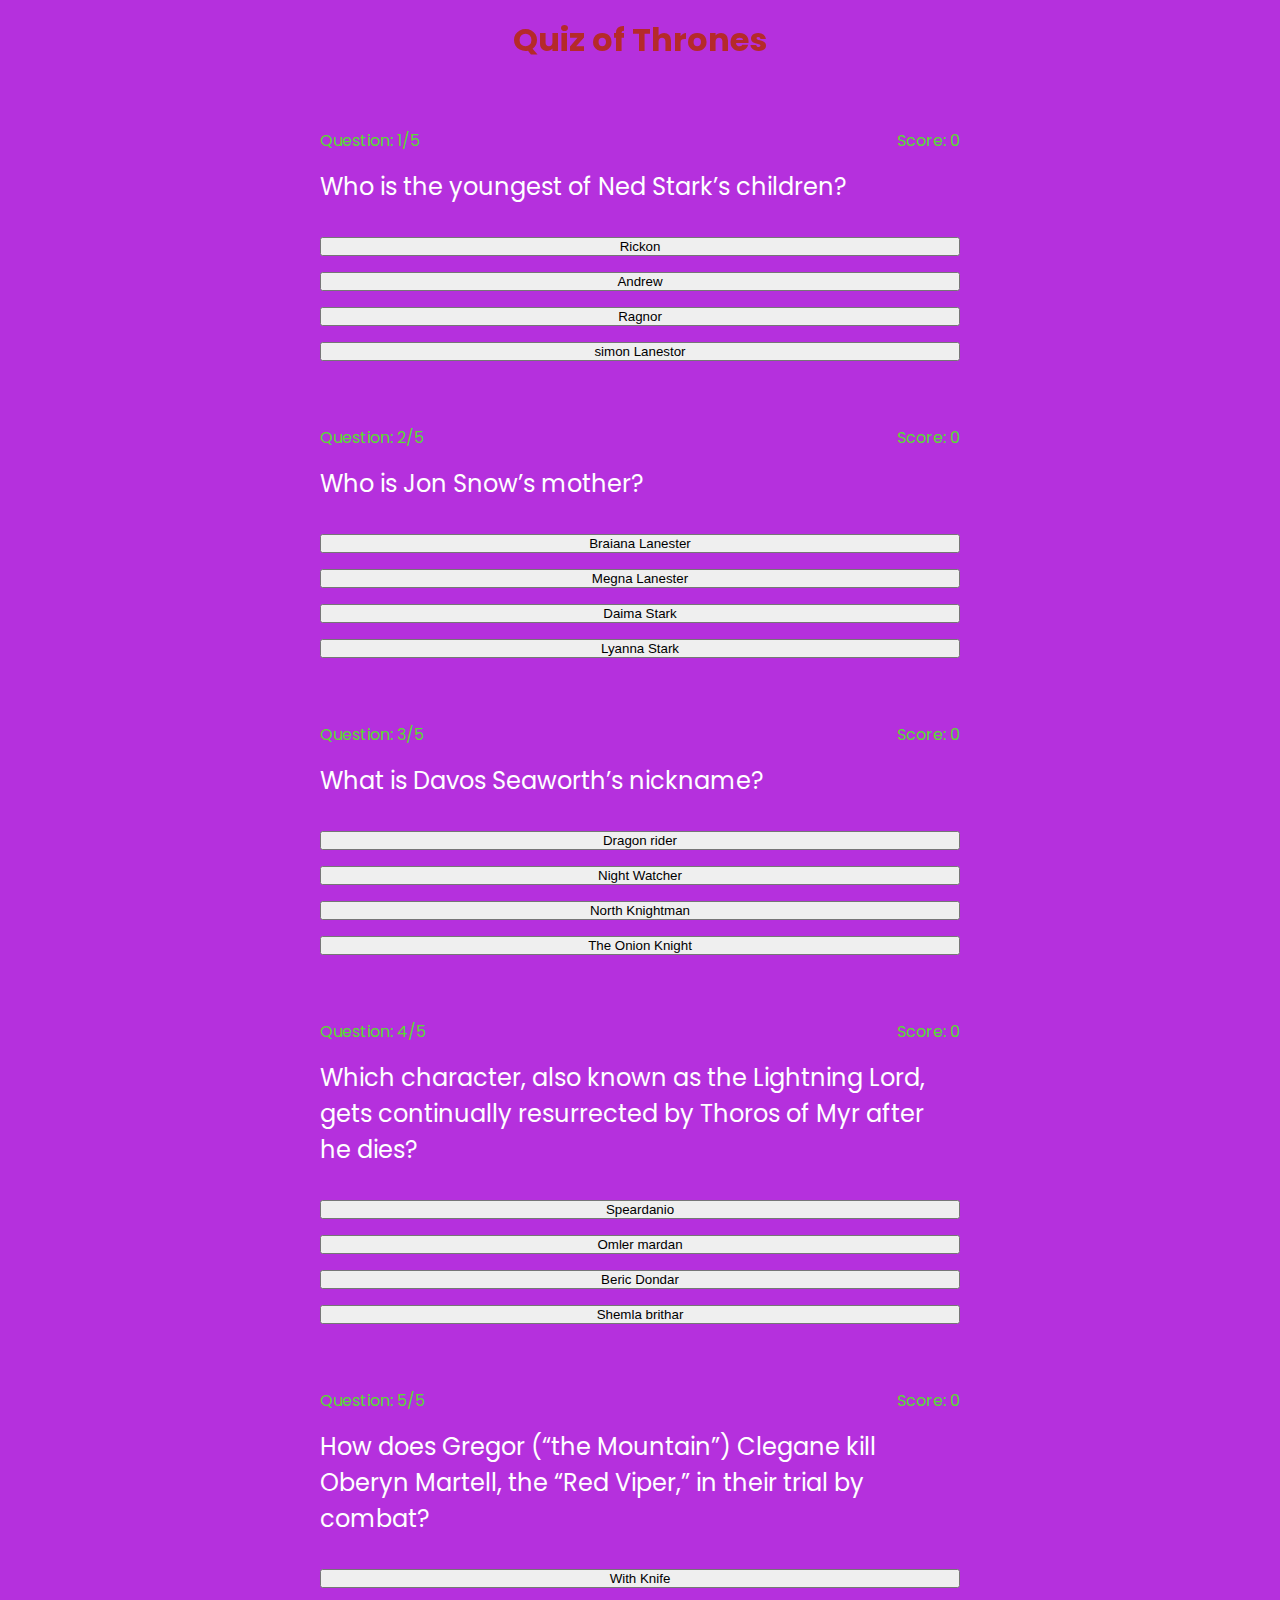
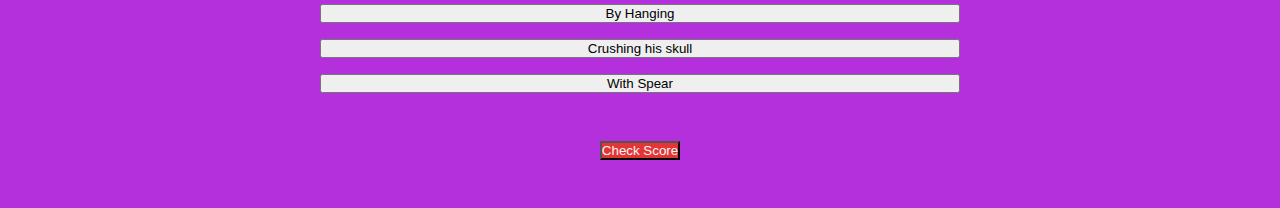
<file: questions.html>
<!DOCTYPE html>
<html lang="en">
<head>
    <meta charset="UTF-8">
    <meta http-equiv="X-UA-Compatible" content="IE=edge">
    <meta name="viewport" content="width=device-width, initial-scale=1.0">
    <link rel="preconnect" href="https://fonts.googleapis.com">
    <link rel="preconnect" href="https://fonts.gstatic.com" crossorigin>
    <link href="https://fonts.googleapis.com/css2?family=Poppins&display=swap" rel="stylesheet">
    <link rel="stylesheet" href="https://ragaui.netlify.app/Components.css" />
    <link rel="stylesheet" href="questions.css" />
    <title>Document</title>
</head>
<body>
    <main class="questions-main-container">
        <h1 class="questions-title">Quiz of Thrones</h1>
        <section class="question-card-wrapper">
            <div class="question-wrapper">
                <p>Question: <span>1/5</span></p>
                <p>Score: <span>0</span></p>
            </div>
            <p class="question-text">Who is the youngest of Ned Stark’s children?</p>
            <div class="answers-wrapper">
                <button class="btn">Rickon</button>
                <button class="btn">Andrew</button>
                <button class="btn">Ragnor</button>
                <button class="btn">simon Lanestor</button>
            </div>
        </section>
        <section class="question-card-wrapper">
            <div class="question-wrapper">
                <p>Question: <span>2/5</span></p>
                <p>Score: <span>0</span></p>
            </div>
            <p class="question-text">Who is Jon Snow’s mother?</p>
            <div class="answers-wrapper">
                <button class="btn">Braiana Lanester</button>
                <button class="btn">Megna Lanester</button>
                <button class="btn">Daima Stark</button>
                <button class="btn">Lyanna Stark</button>
            </div>
        </section>

        <section class="question-card-wrapper">
            <div class="question-wrapper">
                <p>Question: <span>3/5</span></p>
                <p>Score: <span>0</span></p>
            </div>
            <p class="question-text">What is Davos Seaworth’s nickname?</p>
            <div class="answers-wrapper">
                <button class="btn">Dragon rider</button>
                <button class="btn">Night Watcher</button>
                <button class="btn">North Knightman</button>
                <button class="btn">The Onion Knight</button>
            </div>
        </section>

        <section class="question-card-wrapper">
            <div class="question-wrapper">
                <p>Question: <span>4/5</span></p>
                <p>Score: <span>0</span></p>
            </div>
            <p class="question-text">Which character, also known as the Lightning Lord, gets continually resurrected by Thoros of Myr after he dies?</p>
            <div class="answers-wrapper">
                <button class="btn">Speardanio</button>
                <button class="btn">Omler mardan</button>
                <button class="btn">Beric Dondar</button>
                <button class="btn">Shemla brithar</button>
            </div>
        </section>

        <section class="question-card-wrapper">
            <div class="question-wrapper">
                <p>Question: <span>5/5</span></p>
                <p>Score: <span>0</span></p>
            </div>
            <p class="question-text">How does Gregor (“the Mountain”) Clegane kill Oberyn Martell, the “Red Viper,” in their trial by combat?</p>
            <div class="answers-wrapper">
                <button class="btn">With Knife</button>
                <button class="btn">By Hanging</button>
                <button class="btn">Crushing his skull</button>
                <button class="btn">With Spear</button>
            </div>
            <button class="btn btn-submit">Check Score</button>
        </section>
    </main>
</body>
</html>
</file>
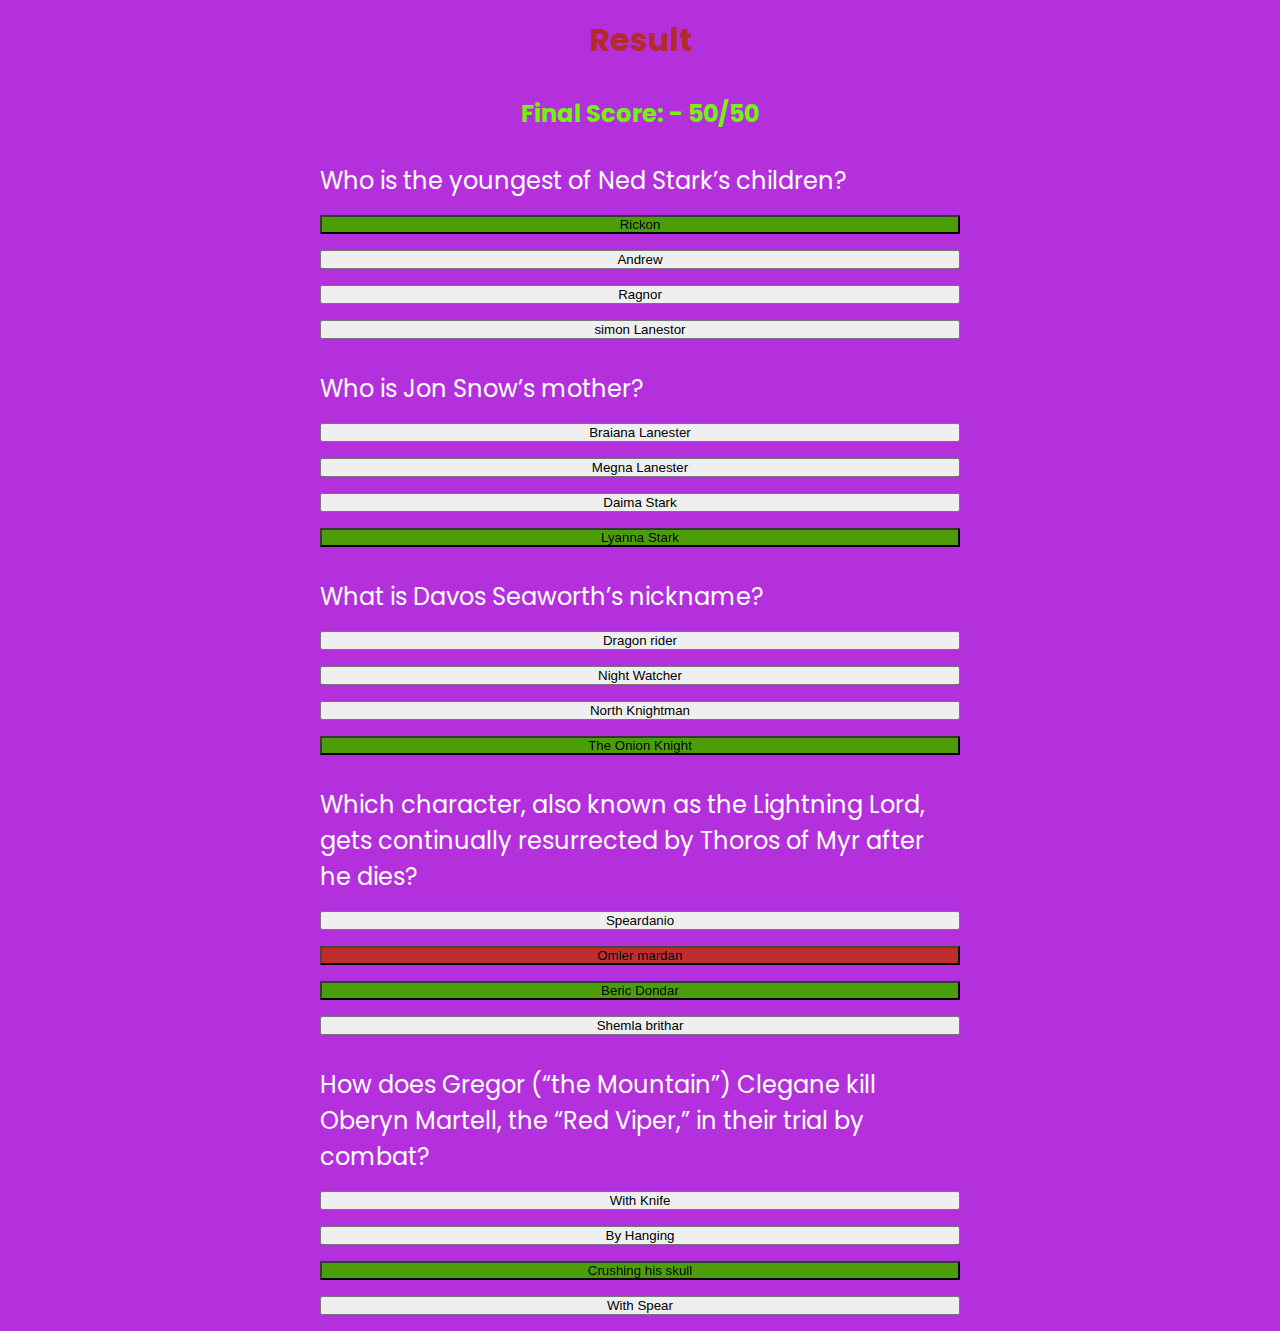
<file: result.html>
<!DOCTYPE html>
<html lang="en">
<head>
    <meta charset="UTF-8">
    <meta http-equiv="X-UA-Compatible" content="IE=edge">
    <meta name="viewport" content="width=device-width, initial-scale=1.0">
    <link rel="preconnect" href="https://fonts.googleapis.com">
    <link rel="preconnect" href="https://fonts.gstatic.com" crossorigin>
    <link href="https://fonts.googleapis.com/css2?family=Poppins&display=swap" rel="stylesheet">
    <link rel="stylesheet" href="https://ragaui.netlify.app/Components.css" />
    <link rel="stylesheet" href="result.css" />
    <title>Document</title>
</head>
<body>
    <main class="questions-main-container">
        <h1 class="questions-title">Result</h1>
     <div class="answers-wrapper-main">
         <p class="final-score-text">Final Score: - <span>50/50</span></p>
        <section class="question-card-wrapper">
            <p class="question-text">Who is the youngest of Ned Stark’s children?</p>
            <div class="answers-wrapper">
                <button class="btn btn-correct">Rickon</button>
                <button class="btn">Andrew</button>
                <button class="btn">Ragnor</button>
                <button class="btn">simon Lanestor</button>
            </div>
        </section>
        <section class="question-card-wrapper">
           
            <p class="question-text">Who is Jon Snow’s mother?</p>
            <div class="answers-wrapper">
                <button class="btn">Braiana Lanester</button>
                <button class="btn">Megna Lanester</button>
                <button class="btn">Daima Stark</button>
                <button class="btn btn-correct">Lyanna Stark</button>
            </div>
        </section>

        <section class="question-card-wrapper">
            
            <p class="question-text">What is Davos Seaworth’s nickname?</p>
            <div class="answers-wrapper">
                <button class="btn">Dragon rider</button>
                <button class="btn">Night Watcher</button>
                <button class="btn">North Knightman</button>
                <button class="btn btn-correct">The Onion Knight</button>
            </div>
        </section>

        <section class="question-card-wrapper">
           
            <p class="question-text">Which character, also known as the Lightning Lord, gets continually resurrected by Thoros of Myr after he dies?</p>
            <div class="answers-wrapper">
                <button class="btn">Speardanio</button>
                <button class="btn btn-incorrect ">Omler mardan</button>
                <button class="btn btn-correct">Beric Dondar</button>
                <button class="btn">Shemla brithar</button>
            </div>
        </section>

        <section class="question-card-wrapper">
            
            <p class="question-text">How does Gregor (“the Mountain”) Clegane kill Oberyn Martell, the “Red Viper,” in their trial by combat?</p>
            <div class="answers-wrapper">
                <button class="btn">With Knife</button>
                <button class="btn">By Hanging</button>
                <button class="btn btn-correct">Crushing his skull</button>
                <button class="btn">With Spear</button>
            </div>
            
        </section>
        </div>
    </main>
</body>
</html>
</file>
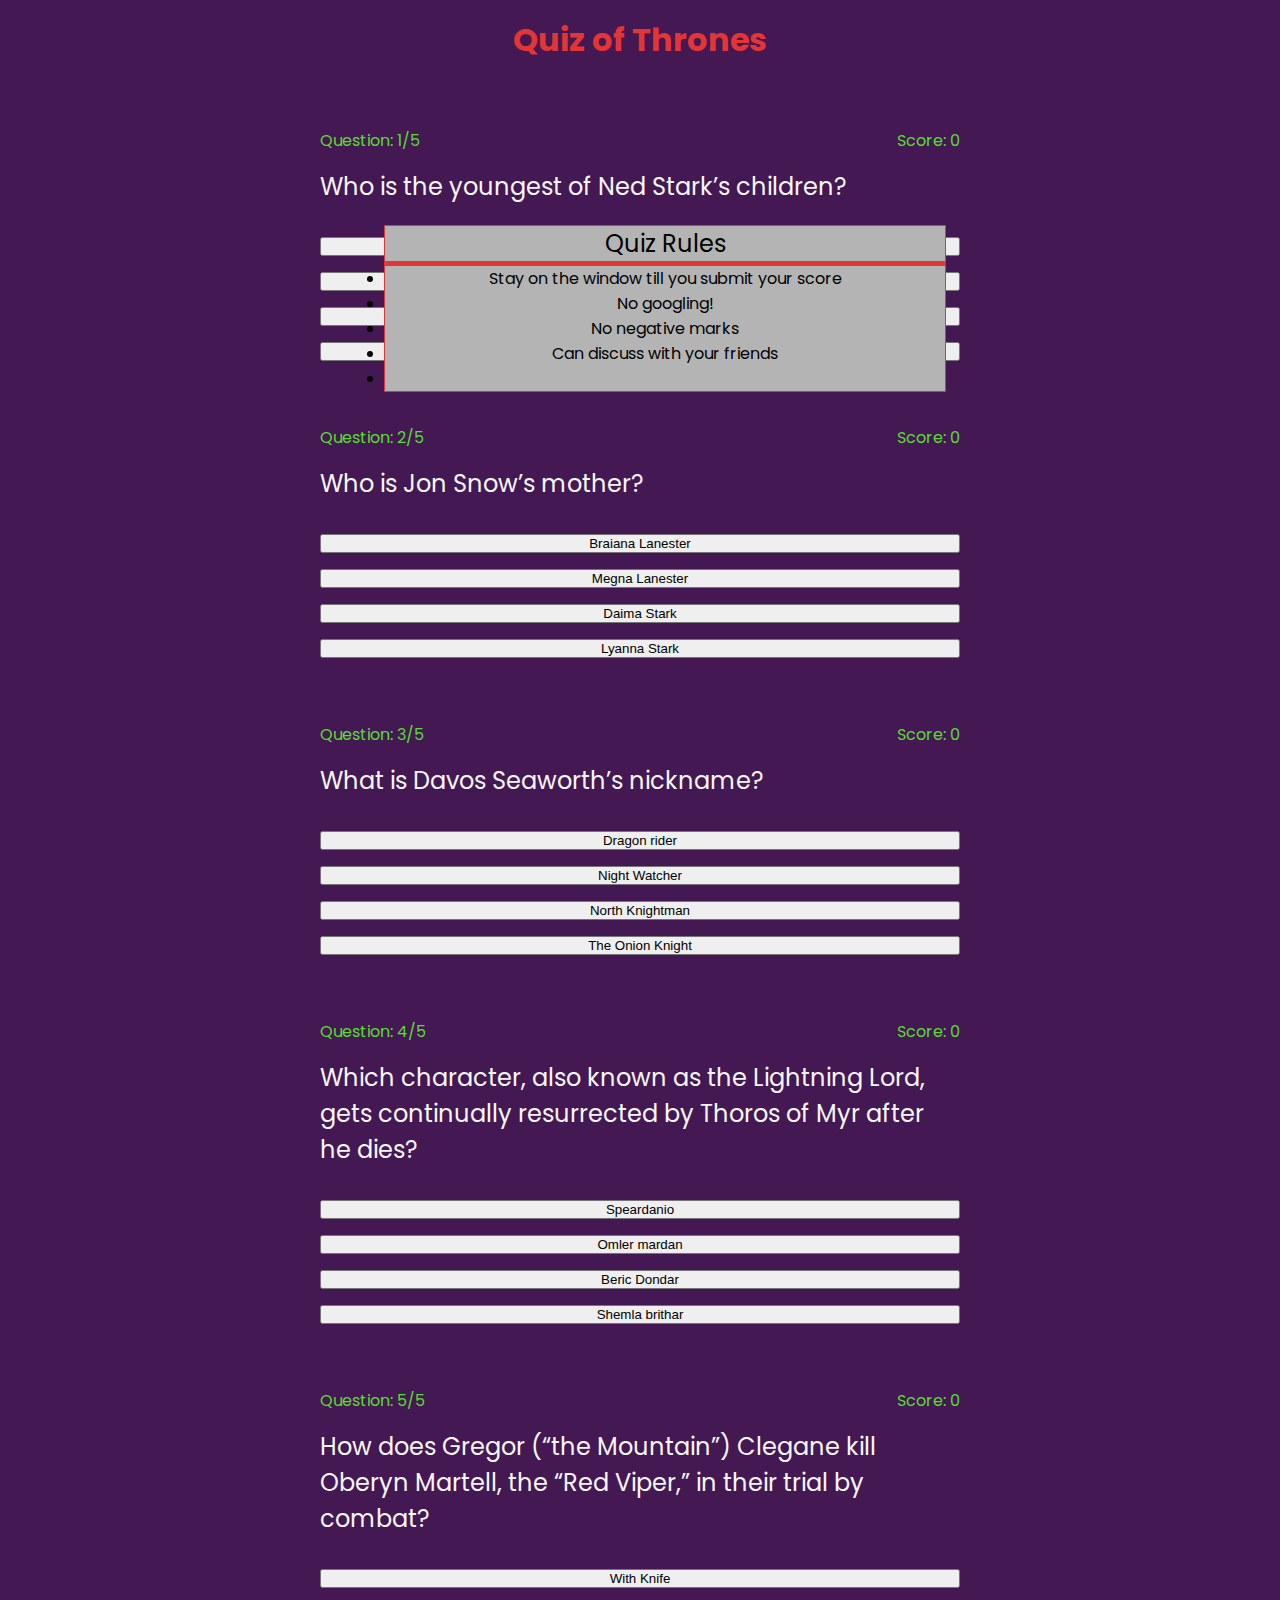
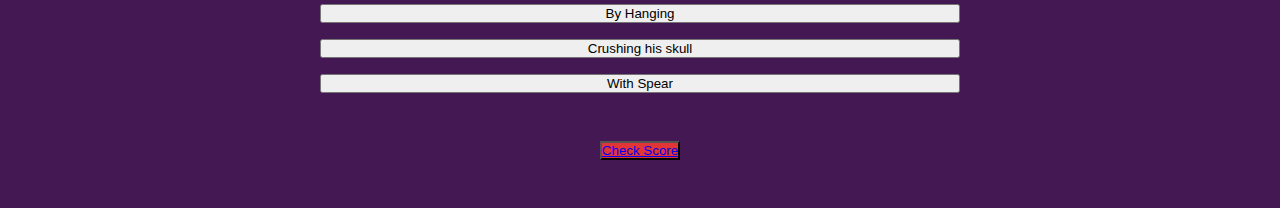
<file: question/questions.html>
<!DOCTYPE html>
<html lang="en">
<head>
    <meta charset="UTF-8">
    <meta http-equiv="X-UA-Compatible" content="IE=edge">
    <meta name="viewport" content="width=device-width, initial-scale=1.0">
    <link rel="preconnect" href="https://fonts.googleapis.com">
    <link rel="preconnect" href="https://fonts.gstatic.com" crossorigin>
    <link href="https://fonts.googleapis.com/css2?family=Poppins&display=swap" rel="stylesheet">
    <link rel="stylesheet" href="https://pro.fontawesome.com/releases/v5.10.0/css/all.css" integrity="sha384-AYmEC3Yw5cVb3ZcuHtOA93w35dYTsvhLPVnYs9eStHfGJvOvKxVfELGroGkvsg+p" crossorigin="anonymous"/>

    <link rel="stylesheet" href="https://ragaui.netlify.app/Components.css" />
    <link rel="stylesheet" href="../reset.css" />
    <link rel="stylesheet" href="questions.css" />
    <title>Document</title>
</head>
<body>
    
    <main class="questions-main-container">
        <h1 class="questions-title">Quiz of Thrones</h1>
        <section class="question-card-wrapper">
            <div class="question-wrapper">
                <p>Question: <span>1/5</span></p>
                <p>Score: <span>0</span></p>
            </div>
            <p class="question-text">Who is the youngest of Ned Stark’s children?</p>
            <div class="answers-wrapper">
                <button class="btn">Rickon</button>
                <button class="btn">Andrew</button>
                <button class="btn">Ragnor</button>
                <button class="btn">simon Lanestor</button>
            </div>
        </section>
        <section class="question-card-wrapper">
            <div class="question-wrapper">
                <p>Question: <span>2/5</span></p>
                <p>Score: <span>0</span></p>
            </div>
            <p class="question-text">Who is Jon Snow’s mother?</p>
            <div class="answers-wrapper">
                <button class="btn">Braiana Lanester</button>
                <button class="btn">Megna Lanester</button>
                <button class="btn">Daima Stark</button>
                <button class="btn">Lyanna Stark</button>
            </div>
        </section>

        <section class="question-card-wrapper">
            <div class="question-wrapper">
                <p>Question: <span>3/5</span></p>
                <p>Score: <span>0</span></p>
            </div>
            <p class="question-text">What is Davos Seaworth’s nickname?</p>
            <div class="answers-wrapper">
                <button class="btn">Dragon rider</button>
                <button class="btn">Night Watcher</button>
                <button class="btn">North Knightman</button>
                <button class="btn">The Onion Knight</button>
            </div>
        </section>

        <section class="question-card-wrapper">
            <div class="question-wrapper">
                <p>Question: <span>4/5</span></p>
                <p>Score: <span>0</span></p>
            </div>
            <p class="question-text">Which character, also known as the Lightning Lord, gets continually resurrected by Thoros of Myr after he dies?</p>
            <div class="answers-wrapper">
                <button class="btn">Speardanio</button>
                <button class="btn">Omler mardan</button>
                <button class="btn">Beric Dondar</button>
                <button class="btn">Shemla brithar</button>
            </div>
        </section>

        <section class="question-card-wrapper">
            <div class="question-wrapper">
                <p>Question: <span>5/5</span></p>
                <p>Score: <span>0</span></p>
            </div>
            <p class="question-text">How does Gregor (“the Mountain”) Clegane kill Oberyn Martell, the “Red Viper,” in their trial by combat?</p>
            <div class="answers-wrapper">
                <button class="btn">With Knife</button>
                <button class="btn">By Hanging</button>
                <button class="btn">Crushing his skull</button>
                <button class="btn">With Spear</button>
            </div>
            <button class="btn btn-submit"><a href="../result/result.html" class=""btn-link>Check Score</a></button>
        </section>

        <div class="quiz-rules-page" id="rules-page">
            
            <ul class="lists quiz-rules-list">
                <i class="fas fa-times dismiss-icon" id="dismiss-btn"></i>
                <p class="list-title">Quiz Rules</p>
                <li>Stay on the window till you submit your score </li>
                <li>No googling!</li>
                <li>No negative marks</li>
                <li>Can discuss with your friends</li>
                <li></li>
            </ul>
        </div>
    </main>
    <script type="text/javascript" src="question.js"></script>
</body>
</html>
</file>
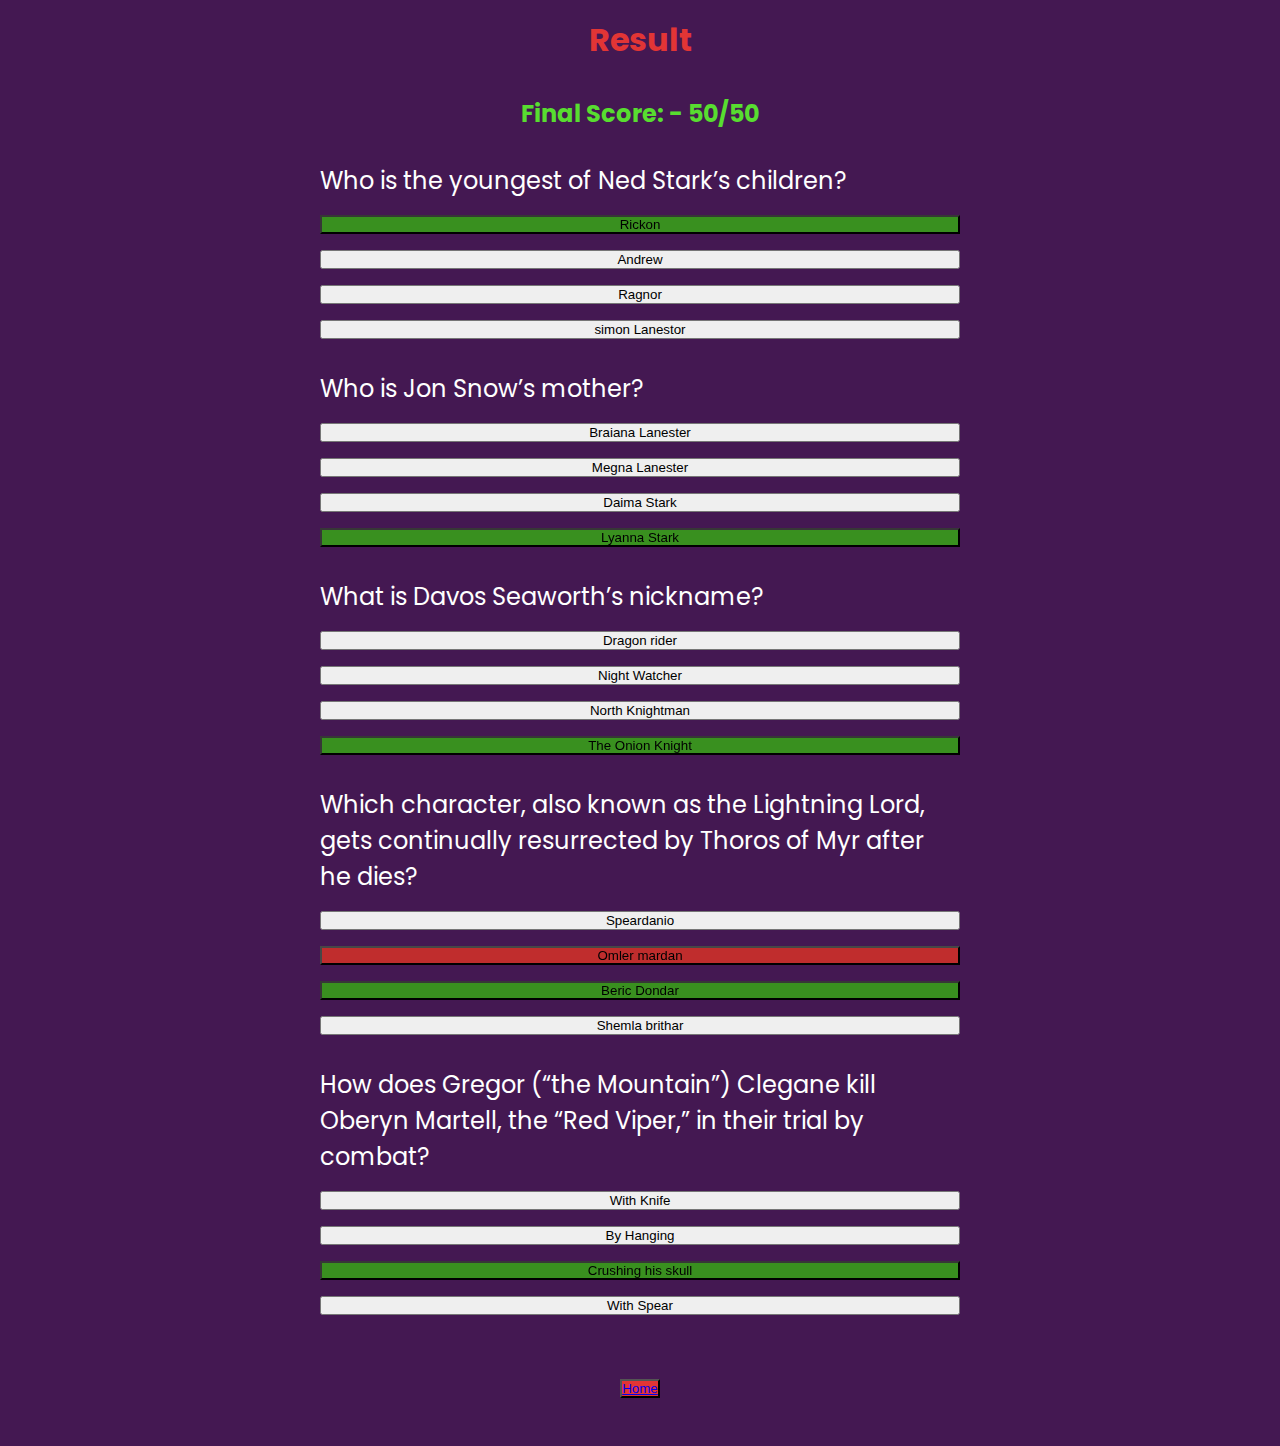
<file: result/result.html>
<!DOCTYPE html>
<html lang="en">
<head>
    <meta charset="UTF-8">
    <meta http-equiv="X-UA-Compatible" content="IE=edge">
    <meta name="viewport" content="width=device-width, initial-scale=1.0">
    <link rel="preconnect" href="https://fonts.googleapis.com">
    <link rel="preconnect" href="https://fonts.gstatic.com" crossorigin>
    <link href="https://fonts.googleapis.com/css2?family=Poppins&display=swap" rel="stylesheet">
    <link rel="stylesheet" href="https://ragaui.netlify.app/Components.css" />
    <link rel="stylesheet" href="../reset.css" />
    <link rel="stylesheet" href="result.css" />
    <title>Document</title>
</head>
<body>
    <main class="questions-main-container">
        <h1 class="questions-title">Result</h1>
     <div class="answers-wrapper-main">
         <p class="final-score-text">Final Score: - <span>50/50</span></p>
        <section class="question-card-wrapper">
            <p class="question-text">Who is the youngest of Ned Stark’s children?</p>
            <div class="answers-wrapper">
                <button class="btn btn-correct">Rickon</button>
                <button class="btn">Andrew</button>
                <button class="btn">Ragnor</button>
                <button class="btn">simon Lanestor</button>
            </div>
        </section>
        <section class="question-card-wrapper">
           
            <p class="question-text">Who is Jon Snow’s mother?</p>
            <div class="answers-wrapper">
                <button class="btn">Braiana Lanester</button>
                <button class="btn">Megna Lanester</button>
                <button class="btn">Daima Stark</button>
                <button class="btn btn-correct">Lyanna Stark</button>
            </div>
        </section>

        <section class="question-card-wrapper">
            
            <p class="question-text">What is Davos Seaworth’s nickname?</p>
            <div class="answers-wrapper">
                <button class="btn">Dragon rider</button>
                <button class="btn">Night Watcher</button>
                <button class="btn">North Knightman</button>
                <button class="btn btn-correct">The Onion Knight</button>
            </div>
        </section>

        <section class="question-card-wrapper">
           
            <p class="question-text">Which character, also known as the Lightning Lord, gets continually resurrected by Thoros of Myr after he dies?</p>
            <div class="answers-wrapper">
                <button class="btn">Speardanio</button>
                <button class="btn btn-incorrect ">Omler mardan</button>
                <button class="btn btn-correct">Beric Dondar</button>
                <button class="btn">Shemla brithar</button>
            </div>
        </section>

        <section class="question-card-wrapper">
            
            <p class="question-text">How does Gregor (“the Mountain”) Clegane kill Oberyn Martell, the “Red Viper,” in their trial by combat?</p>
            <div class="answers-wrapper">
                <button class="btn">With Knife</button>
                <button class="btn">By Hanging</button>
                <button class="btn btn-correct">Crushing his skull</button>
                <button class="btn">With Spear</button>
            </div>
            
        </section>
        </div>
        <button class="btn btn-submit"><a href="../index.html" class=""btn-link>Home</a></button>

    </main>
</body>
</html>
</file>
<file: questions.css>
:root {
    --app-background-color: #b530dd;
    --main-white-color: #f6f6f8;
    --main-red-color: #e23535;
    --main-grey-color: #03d7f3fd;
    --main-yellow-color: #0e5df0;
    --main-green-color: #74f30c;
    font-family:'Poppins', sans-serif;
   
}
* {
    margin: 0;
    padding: 0;
}
.questions-main-container {
    background-color: var(--app-background-color);
    min-height: 100vh;
    display: flex;
    flex-direction: column;
    align-items: center;
    padding: 1rem 0;
    gap: 2rem;
}
.question-card-wrapper {
    padding: 2rem 0 0 0;
    width: 50%;
    display: flex;
    flex-direction: column;
    gap: 1rem;
    color: white;
}
.questions-title {
    color: var(--main-red-color);
    filter: brightness(80%);
    
}
.question-wrapper {
    display: flex;
    justify-content:space-between;
    color: #58DD30;
}
.answers-wrapper {
    display: flex;
    flex-direction: column;
    gap: 1rem;
    padding: 1rem 0 0 0;
}
.question-text {
    font-size: 1.5rem;
    line-height: 2.25rem;
}
.btn-submit {
    align-self: center;
    background-color: var(--main-red-color);
    color: var(--main-white-color);
    margin: 2rem 0;
}
</file>
<file: result.css>
:root {
    --app-background-color: #b530dd;
    --main-white-color: #f6f6f8;
    --main-red-color: #e23535;
    --main-grey-color: #03d7f3fd;
    --main-yellow-color: #0e5df0;
    --main-green-color: #74f30c;
    font-family:'Poppins', sans-serif;
   
}
* {
    margin: 0;
    padding: 0;
}
.questions-main-container {
    background-color: var(--app-background-color);
    min-height: 100vh;
    display: flex;
    flex-direction: column;
    align-items: center;
    padding: 1rem 0;
    gap: 2rem;
}
.question-card-wrapper {
    padding: 2rem 0 0 0;
    color: white;
    width: 100%;
    
}
.answers-wrapper-main {
    width: 50%;
    display: flex;
    flex-direction: column;
    align-items: center;

}
.questions-title {
    color: var(--main-red-color);
    filter: brightness(80%);
    
}
.question-wrapper {
    display: flex;
    justify-content:space-between;
    color: #58DD30;
}
.answers-wrapper {
    display: flex;
    flex-direction: column;
    gap: 1rem;
    padding: 1rem 0 0 0;
}
.question-text {
    font-size: 1.5rem;
    line-height: 2.25rem;
}
.btn-submit {
    align-self: center;
    background-color: var(--main-red-color);
    color: var(--main-white-color);
    margin: 2rem 0;
}
.final-score-text {
    color: var(--main-green-color);
    font-size: 1.5rem;
    font-weight: bold;
    
}
.btn-correct {
    background-color: var(--main-green-color);
    filter: brightness(65%);
}
.btn-incorrect {
    background-color: var(--main-red-color);
    filter: brightness(85%); 
}
</file>
<file: question/questions.css>
.questions-main-container {
    background-color: var(--app-background-color);
    min-height: 100vh;
    display: flex;
    flex-direction: column;
    align-items: center;
    padding: 1rem 0;
    gap: 2rem;
}
.question-card-wrapper {
    padding: 2rem 0 0 0;
    width: 50%;
    display: flex;
    flex-direction: column;
    gap: 1rem;
    color: var(--main-white-color);
}
.questions-title {
    color: var(--main-red-color);
    
}
.question-wrapper {
    display: flex;
    justify-content:space-between;
    color: var(--main-green-color);
}
.answers-wrapper {
    display: flex;
    flex-direction: column;
    gap: 1rem;
    padding: 1rem 0 0 0;
}
.question-text {
    font-size: 1.5rem;
    line-height: 2.25rem;
}
.btn-submit {
    align-self: center;
    background-color: var(--main-red-color);
    color: var(--main-white-color);
    margin: 2rem 0;
}
.quiz-rules-list {
    width: 100%;
    border: 1px solid var(--main-red-color);
    background-color: var(--rules-page-background);
    position: relative;
}
.list-title {
    border-bottom: 5px solid var(--main-red-color);
    font-size: 1.5rem;
}
.quiz-rules-page {
    width: 35rem;
    margin: auto;
    position: fixed;
    top: 25%;
    left: 30%;
    text-align: center;
    z-index: 999;    
}
.dismiss-icon {
    position: absolute;
    top: 1rem;
    right: 1rem;
    cursor: pointer;
}
</file>
<file: result/result.css>
.questions-main-container {
    background-color: var(--app-background-color);
    min-height: 100vh;
    display: flex;
    flex-direction: column;
    align-items: center;
    padding: 1rem 0;
    gap: 2rem;
}
.question-card-wrapper {
    padding: 2rem 0 0 0;
    color: white;
    width: 100%;
    
}
.answers-wrapper-main {
    width: 50%;
    display: flex;
    flex-direction: column;
    align-items: center;

}
.questions-title {
    color: var(--main-red-color);
    
}
.question-wrapper {
    display: flex;
    justify-content:space-between;
    color: #58DD30;
}
.answers-wrapper {
    display: flex;
    flex-direction: column;
    gap: 1rem;
    padding: 1rem 0 0 0;
}
.question-text {
    font-size: 1.5rem;
    line-height: 2.25rem;
}
.btn-submit {
    align-self: center;
    background-color: var(--main-red-color);
    color: var(--main-white-color);
    margin: 2rem 0;
}
.final-score-text {
    color: var(--main-green-color);
    font-size: 1.5rem;
    font-weight: bold;
    
}
.btn-correct {
    background-color: var(--main-green-color);
    filter: brightness(65%);
}
.btn-incorrect {
    background-color: var(--main-red-color);
    filter: brightness(85%); 
}
</file>
